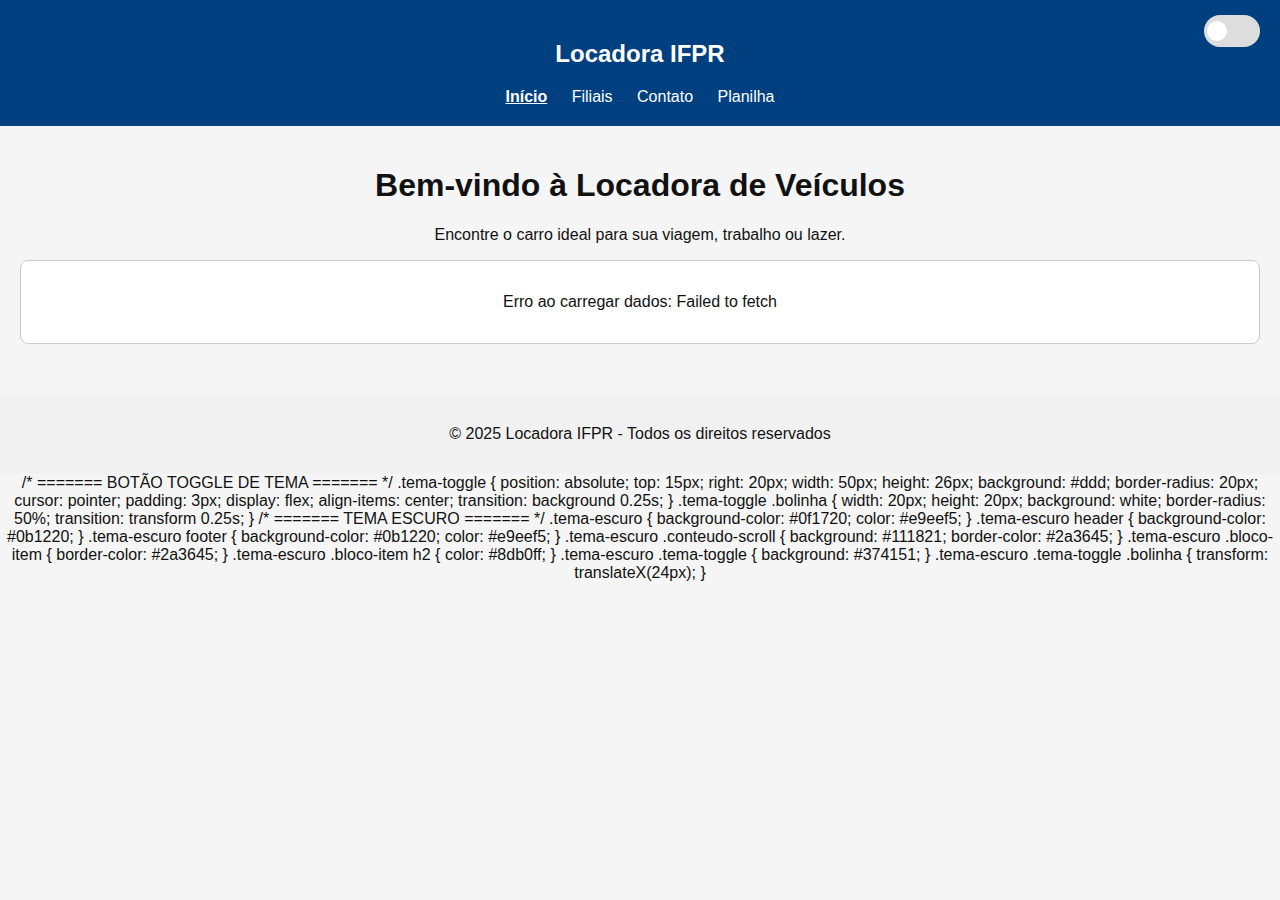
<file: index.html>
<!DOCTYPE html>
<html lang="pt-BR">
<head>
  <meta charset="UTF-8">
  <meta name="viewport" content="width=device-width, initial-scale=1.0">
  <title>Locadora IFPR</title>
  <link rel="stylesheet" href="style.css">
</head>
<body>

  <!-- Cabeçalho -->
  <header>
    <h2>Locadora IFPR</h2>
    <nav>
      <a href="index.html" aria-current="page">Início</a>
      <a href="filiais.html">Filiais</a>
      <a href="contato.html">Contato</a>
      <a href="planilha.html">Planilha</a>
    </nav>

    <!-- Botão toggle de tema -->
    <div id="tema-toggle" class="tema-toggle">
      <div class="bolinha"></div>
    </div>
  </header>

  <!-- Conteúdo principal -->
  <main>
    <h1>Bem-vindo à Locadora de Veículos</h1>
    <p>Encontre o carro ideal para sua viagem, trabalho ou lazer.</p>

    <div id="conteudo" class="conteudo-scroll">
      <p>Carregando conteúdo...</p>
    </div>
  </main>

  <!-- Rodapé -->
  <footer>
    <p>&copy; 2025 Locadora IFPR - Todos os direitos reservados</p>
  </footer>

  <!-- Scripts -->
  <script>
    // ---------- Toggle de Tema ----------
    const toggle = document.getElementById("tema-toggle");
    const body = document.body;

    // Carregar tema salvo
    let tema = localStorage.getItem("tema") || "tema-claro";
    if (tema === "tema-escuro") body.classList.add("tema-escuro");

    toggle.addEventListener("click", () => {
      body.classList.toggle("tema-escuro");
      const ativo = body.classList.contains("tema-escuro");
      localStorage.setItem("tema", ativo ? "tema-escuro" : "tema-claro");
    });

    // ---------- Carregar conteúdo dinâmico do Google Sheets ----------
    const SCRIPT_URL = "https://script.google.com/macros/s/AKfycbwKRgyC5MtrxTGLVpRAsVx2eVidt0kF-1yDMjpmNgxltBuj6uR5Ow12wAaSlaKPBmRx/exec";

    async function carregarConteudo() {
      const container = document.getElementById('conteudo');
      container.innerHTML = "<p>Carregando conteúdo...</p>";

      try {
        const res = await fetch(SCRIPT_URL);
        const dados = await res.json();
        container.innerHTML = '';

        if (!dados.length) {
          container.innerHTML = "<p>Nenhum conteúdo disponível.</p>";
          return;
        }

        dados.forEach(item => {
          const bloco = document.createElement('div');
          bloco.className = 'bloco-item';

          const titulo = document.createElement('h2');
          titulo.textContent = item.Titulo || '';
          bloco.appendChild(titulo);

          const descricao = document.createElement('p');
          descricao.textContent = item.Descricao || '';
          bloco.appendChild(descricao);

          if (item.Url && item.Url.startsWith('http')) {
            if (item.Url.match(/\.(jpg|jpeg|png|gif|webp)$/i) || item.Url.includes('unsplash')) {
              const img = document.createElement('img');
              img.src = item.Url;
              img.alt = item.Titulo || 'Imagem';
              bloco.appendChild(img);
            } else {
              const link = document.createElement('a');
              link.href = item.Url;
              link.textContent = 'Ver mais';
              bloco.appendChild(link);
            }
          }

          container.appendChild(bloco);
        });

      } catch (err) {
        container.innerHTML = "<p>Erro ao carregar dados: " + err.message + "</p>";
      }
    }

    carregarConteudo();
  </script>

</body>
</html>


/* ======= BOTÃO TOGGLE DE TEMA ======= */
.tema-toggle {
    position: absolute;
    top: 15px;
    right: 20px;
    width: 50px;
    height: 26px;
    background: #ddd;
    border-radius: 20px;
    cursor: pointer;
    padding: 3px;
    display: flex;
    align-items: center;
    transition: background 0.25s;
}
.tema-toggle .bolinha {
    width: 20px;
    height: 20px;
    background: white;
    border-radius: 50%;
    transition: transform 0.25s;
}

/* ======= TEMA ESCURO ======= */
.tema-escuro {
    background-color: #0f1720;
    color: #e9eef5;
}

.tema-escuro header {
    background-color: #0b1220;
}

.tema-escuro footer {
    background-color: #0b1220;
    color: #e9eef5;
}

.tema-escuro .conteudo-scroll {
    background: #111821;
    border-color: #2a3645;
}

.tema-escuro .bloco-item {
    border-color: #2a3645;
}

.tema-escuro .bloco-item h2 {
    color: #8db0ff;
}

.tema-escuro .tema-toggle {
    background: #374151;
}

.tema-escuro .tema-toggle .bolinha {
    transform: translateX(24px);
}
</file>
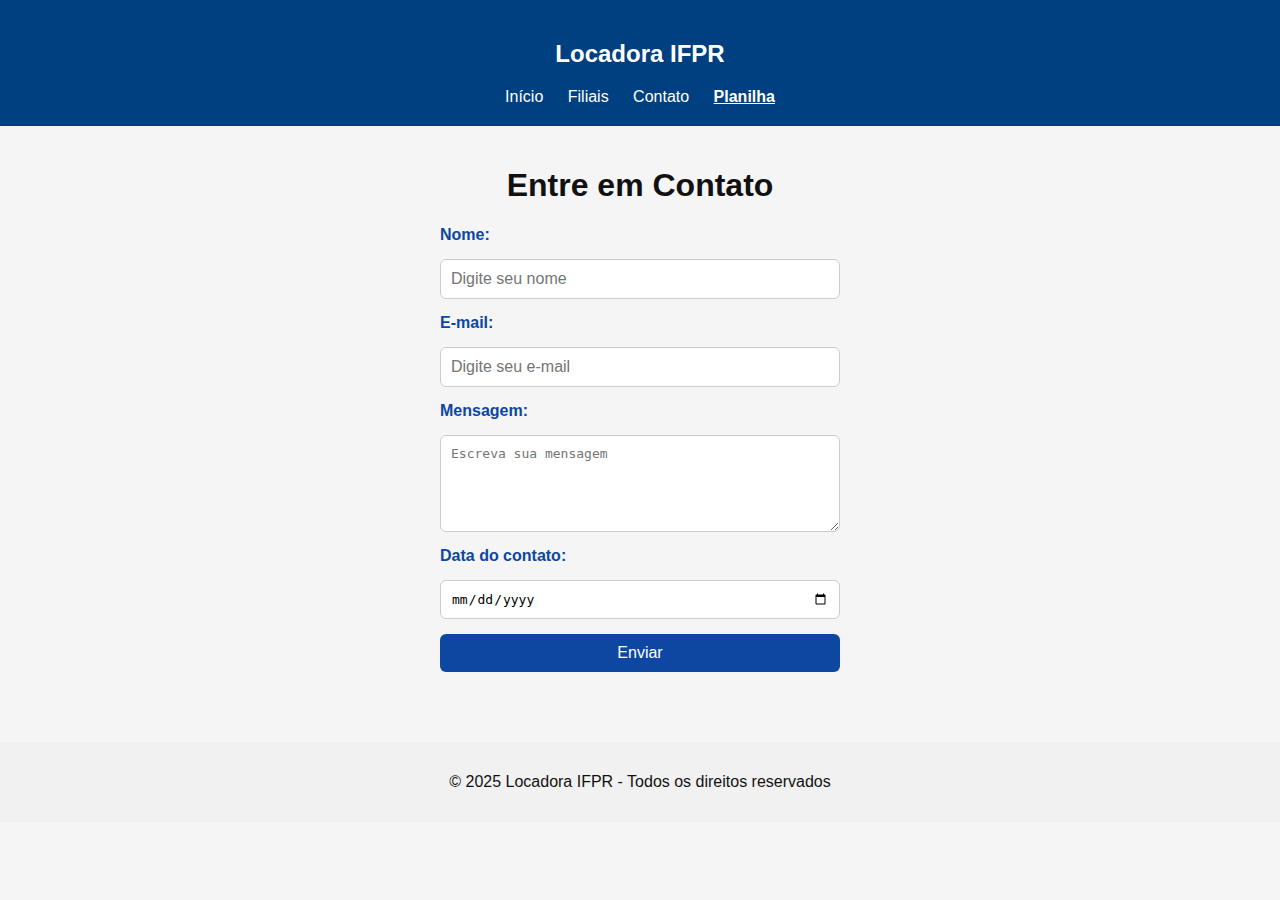
<file: contato.html>
<!DOCTYPE html>
<html lang="pt-BR">

<head>
    <meta charset="UTF-8">
    <meta name="viewport" content="width=device-width, initial-scale=1.0">
    <title>Locadora IFPR - Contato</title>
    <link rel="stylesheet" href="style.css">
</head>

<body>

    <!-- Cabeçalho -->
    <header>
        <h2>Locadora IFPR</h2>
        <nav>
            <a href="index.html">Início</a>
            <a href="filiais.html">Filiais</a>
            <a href="contato.html">Contato</a>
            <a href="planilha.html" aria-current="page">Planilha</a>
        </nav>
    </header>

    <!-- Conteúdo principal -->
    <main>
        <h1>Entre em Contato</h1>

        <!-- Envia diretamente para o Apps Script -->
        <form class="contato-form" action="https://script.google.com/macros/s/SEU_ID_AQUI/exec" method="POST">

            <label for="nome">Nome:</label>
            <input type="text" id="nome" name="nome" placeholder="Digite seu nome" required>

            <label for="email">E-mail:</label>
            <input type="email" id="email" name="email" placeholder="Digite seu e-mail" required>

            <label for="mensagem">Mensagem:</label>
            <textarea id="mensagem" name="mensagem" rows="5" placeholder="Escreva sua mensagem"></textarea>

            <label for="data">Data do contato:</label>
            <input type="date" id="data" name="data">

            <button type="submit">Enviar</button>
        </form>
    </main>

    <!-- Rodapé -->
    <footer>
        <p>&copy; 2025 Locadora IFPR - Todos os direitos reservados</p>
    </footer>

</body>

</html>
</file>
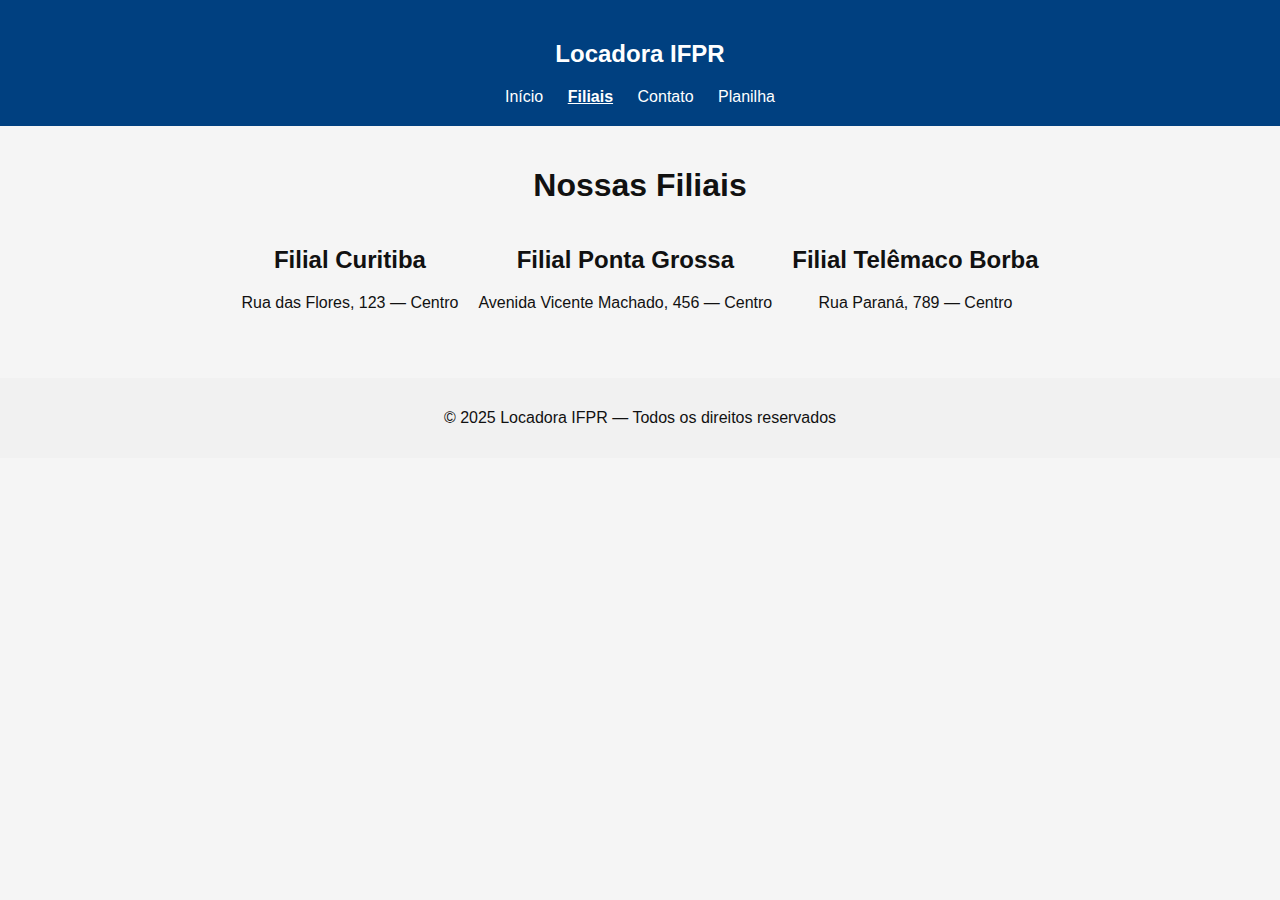
<file: filiais.html>
<!DOCTYPE html>
<html lang="pt-BR">

<head>
    <meta charset="UTF-8">
    <meta name="viewport" content="width=device-width, initial-scale=1.0">
    <title>Locadora IFPR - Filiais</title>
    <link rel="stylesheet" href="style.css">
</head>

<body>

    <!-- Cabeçalho -->
    <header>
        <h2>Locadora IFPR</h2>
        <nav>
            <a href="index.html">Início</a>
            <a href="filiais.html" aria-current="page">Filiais</a>
            <a href="contato.html">Contato</a>
            <a href="planilha.html">Planilha</a>
        </nav>
    </header>

    <!-- Conteúdo principal -->
    <main>
        <h1>Nossas Filiais</h1>

        <section class="filiais">
            <article class="filial">
                <h2>Filial Curitiba</h2>
                <p>Rua das Flores, 123 — Centro</p>
            </article>

            <article class="filial">
                <h2>Filial Ponta Grossa</h2>
                <p>Avenida Vicente Machado, 456 — Centro</p>
            </article>

            <article class="filial">
                <h2>Filial Telêmaco Borba</h2>
                <p>Rua Paraná, 789 — Centro</p>
            </article>
        </section>
    </main>

    <!-- Rodapé -->
    <footer>
        <p>&copy; 2025 Locadora IFPR — Todos os direitos reservados</p>
    </footer>

</body>

</html>
</file>
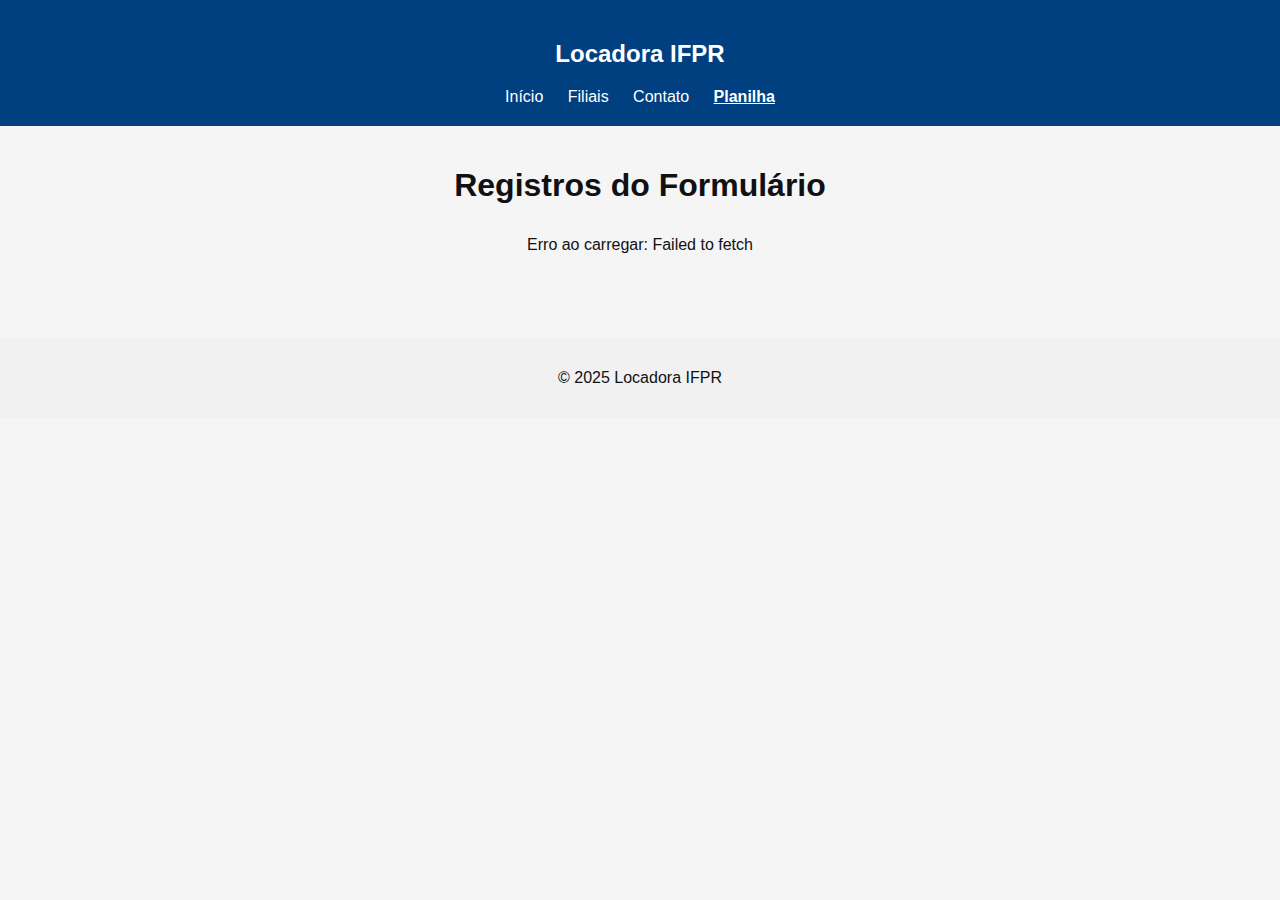
<file: planilha.html>
<!DOCTYPE html>
<html lang="pt-BR">

<head>
    <meta charset="utf-8">
    <meta name="viewport" content="width=device-width,initial-scale=1">
    <title>Registros da Planilha</title>
    <link rel="stylesheet" href="style.css">
</head>

<body>

    <header>
        <h2>Locadora IFPR</h2>
        <nav>
            <a href="index.html">Início</a>
            <a href="filiais.html">Filiais</a>
            <a href="contato.html">Contato</a>
            <a href="planilha.html" aria-current="page">Planilha</a>
        </nav>
    </header>

    <main>
        <h1>Registros do Formulário</h1>
        <div id="mensagem" class="info-msg">Carregando registros...</div>
        <div class="table-wrap" id="table-wrap"></div>
    </main>

    <footer>
        <p>&copy; 2025 Locadora IFPR</p>
    </footer>

    <script>
        // ⚠️ Substitua pelo ID real
        const SCRIPT_URL = "https://script.google.com/macros/s/SEU_ID_AQUI/exec";

        async function carregar() {
            const msg = document.getElementById("mensagem");
            const wrap = document.getElementById("table-wrap");

            msg.textContent = "Carregando registros...";
            wrap.innerHTML = "";

            try {
                const res = await fetch(SCRIPT_URL);

                // Verificação extra para serviços que não retornam JSON válido
                const texto = await res.text();
                let dados;

                try {
                    dados = JSON.parse(texto);
                } catch (e) {
                    msg.textContent = "Erro: o servidor não retornou JSON válido.";
                    console.error("Resposta recebida:", texto);
                    return;
                }

                if (!Array.isArray(dados) || dados.length === 0) {
                    msg.textContent = "Nenhum registro encontrado.";
                    return;
                }

                msg.textContent = "";
                
                // Criação da tabela
                const table = document.createElement("table");
                table.className = "dados-planilha";

                // Cabeçalho
                const thead = document.createElement("thead");
                const trh = document.createElement("tr");
                Object.keys(dados[0]).forEach(campo => {
                    const th = document.createElement("th");
                    th.textContent = campo;
                    trh.appendChild(th);
                });
                thead.appendChild(trh);
                table.appendChild(thead);

                // Corpo da tabela
                const tbody = document.createElement("tbody");
                dados.forEach(linha => {
                    const tr = document.createElement("tr");
                    Object.values(linha).forEach(valor => {
                        const td = document.createElement("td");
                        td.textContent = valor;
                        tr.appendChild(td);
                    });
                    tbody.appendChild(tr);
                });
                table.appendChild(tbody);

                wrap.appendChild(table);

            } catch (err) {
                msg.textContent = "Erro ao carregar: " + err.message;
            }
        }

        carregar();
    </script>

</body>

</html>
</file>
<file: style.css>
/* ======= RESET E BASE ======= */
body {
    font-family: Arial, sans-serif;
    margin: 0;
    padding: 0;
    text-align: center;
    background-color: #f5f5f5;
    color: #111;
}

header {
    background-color: #004080;
    color: white;
    padding: 20px;
    position: relative;
}

header nav a {
    color: white;
    margin: 0 10px;
    text-decoration: none;
}

header nav a[aria-current="page"] {
    font-weight: bold;
    text-decoration: underline;
}

main {
    padding: 20px;
}

footer {
    background-color: #f1f1f1;
    padding: 15px;
    margin-top: 30px;
}

/* ======= CARROS / FILIAIS ======= */
.carros, .filiais {
    display: flex;
    justify-content: center;
    flex-wrap: wrap;
    gap: 20px;
    margin-top: 20px;
}

.carros img, .filiais img {
    width: 200px;
    border-radius: 8px;
    box-shadow: 0 2px 6px rgba(0,0,0,0.2);
}

/* ======= FORMULÁRIO DE CONTATO ======= */
.contato-form {
    max-width: 400px;
    margin: 20px auto;
    display: flex;
    flex-direction: column;
    gap: 15px;
    text-align: left;
}

.contato-form label {
    font-weight: bold;
    color: #0d47a1;
}

.contato-form input,
.contato-form textarea {
    padding: 10px;
    border: 1px solid #ccc;
    border-radius: 6px;
    font-size: 1em;
    width: 100%;
    box-sizing: border-box;
}

.contato-form button {
    background: #0d47a1;
    color: white;
    padding: 10px;
    border: none;
    border-radius: 6px;
    font-size: 1em;
    cursor: pointer;
    transition: background 0.3s;
}

.contato-form button:hover {
    background: #1976d2;
}

/* ======= TABELA DE PLANILHA ======= */
.table-wrap {
    max-width: 100%;
    overflow-x: auto;
    padding: 0 12px 24px;
}

.dados-planilha {
    width: 100%;
    border-collapse: collapse;
    max-width: 900px;
    margin: 0 auto;
    background: #fff;
    box-shadow: 0 2px 6px rgba(0,0,0,0.06);
}

.dados-planilha th {
    background: linear-gradient(90deg, #0d47a1, #1976d2);
    color: #fff;
    text-align: left;
    padding: 10px;
}

.dados-planilha td {
    padding: 8px 10px;
    border-bottom: 1px solid #ddd;
}

.dados-planilha tr:nth-child(even) {
    background: #f9f9f9;
}

.dados-planilha tr:hover {
    background: #e3f2fd;
}

.info-msg {
    text-align: center;
    padding: 10px;
}

/* ======= BLOCO DE CONTEÚDO DINÂMICO ======= */
.conteudo-scroll {
    max-height: 500px;
    overflow-y: auto;
    padding: 16px;
    border: 1px solid #ccc;
    border-radius: 8px;
    background: #fff;
}

.bloco-item {
    margin-bottom: 24px;
    padding-bottom: 16px;
    border-bottom: 1px solid #eee;
    text-align: center;
}

.bloco-item img {
    display: block;
    margin: 12px auto;
    max-width: 400px;
    width: 100%;
    height: auto;
    border-radius: 6px;
    box-shadow: 0 2px 6px rgba(0,0,0,0.08);
}

.bloco-item h2 {
    color: #0d47a1;
    margin-bottom: 6px;
}

.bloco-item p {
    margin: 6px 0;
    text-align: center;
}

/* ======= BOTÃO TOGGLE DE TEMA ======= */
.tema-toggle {
    position: absolute;
    top: 15px;
    right: 20px;
    width: 50px;
    height: 26px;
    background: #ddd;
    border-radius: 20px;
    cursor: pointer;
    padding: 3px;
    display: flex;
    align-items: center;
    transition: background 0.25s;
}
.tema-toggle .bolinha {
    width: 20px;
    height: 20px;
    background: white;
    border-radius: 50%;
    transition: transform 0.25s;
}

/* ======= TEMA ESCURO ======= */
.tema-escuro {
    background-color: #0f1720;
    color: #e9eef5;
}

.tema-escuro header {
    background-color: #0b1220;
}

.tema-escuro footer {
    background-color: #0b1220;
    color: #e9eef5;
}

.tema-escuro .conteudo-scroll {
    background: #111821;
    border-color: #2a3645;
}

.tema-escuro .bloco-item {
    border-color: #2a3645;
}

.tema-escuro .bloco-item h2 {
    color: #8db0ff;
}

.tema-escuro .tema-toggle {
    background: #374151;
}

.tema-escuro .tema-toggle .bolinha {
    transform: translateX(24px);
}

/* ======= RESPONSIVO ======= */
@media (max-width: 420px) {
    .bloco-item img {
        width: 100%;
        margin: 10px 0;
    }

    .contato-form {
        margin: 10px;
    }

    header nav a {
        display: block;
        margin: 5px 0;
    }
}
</file>
